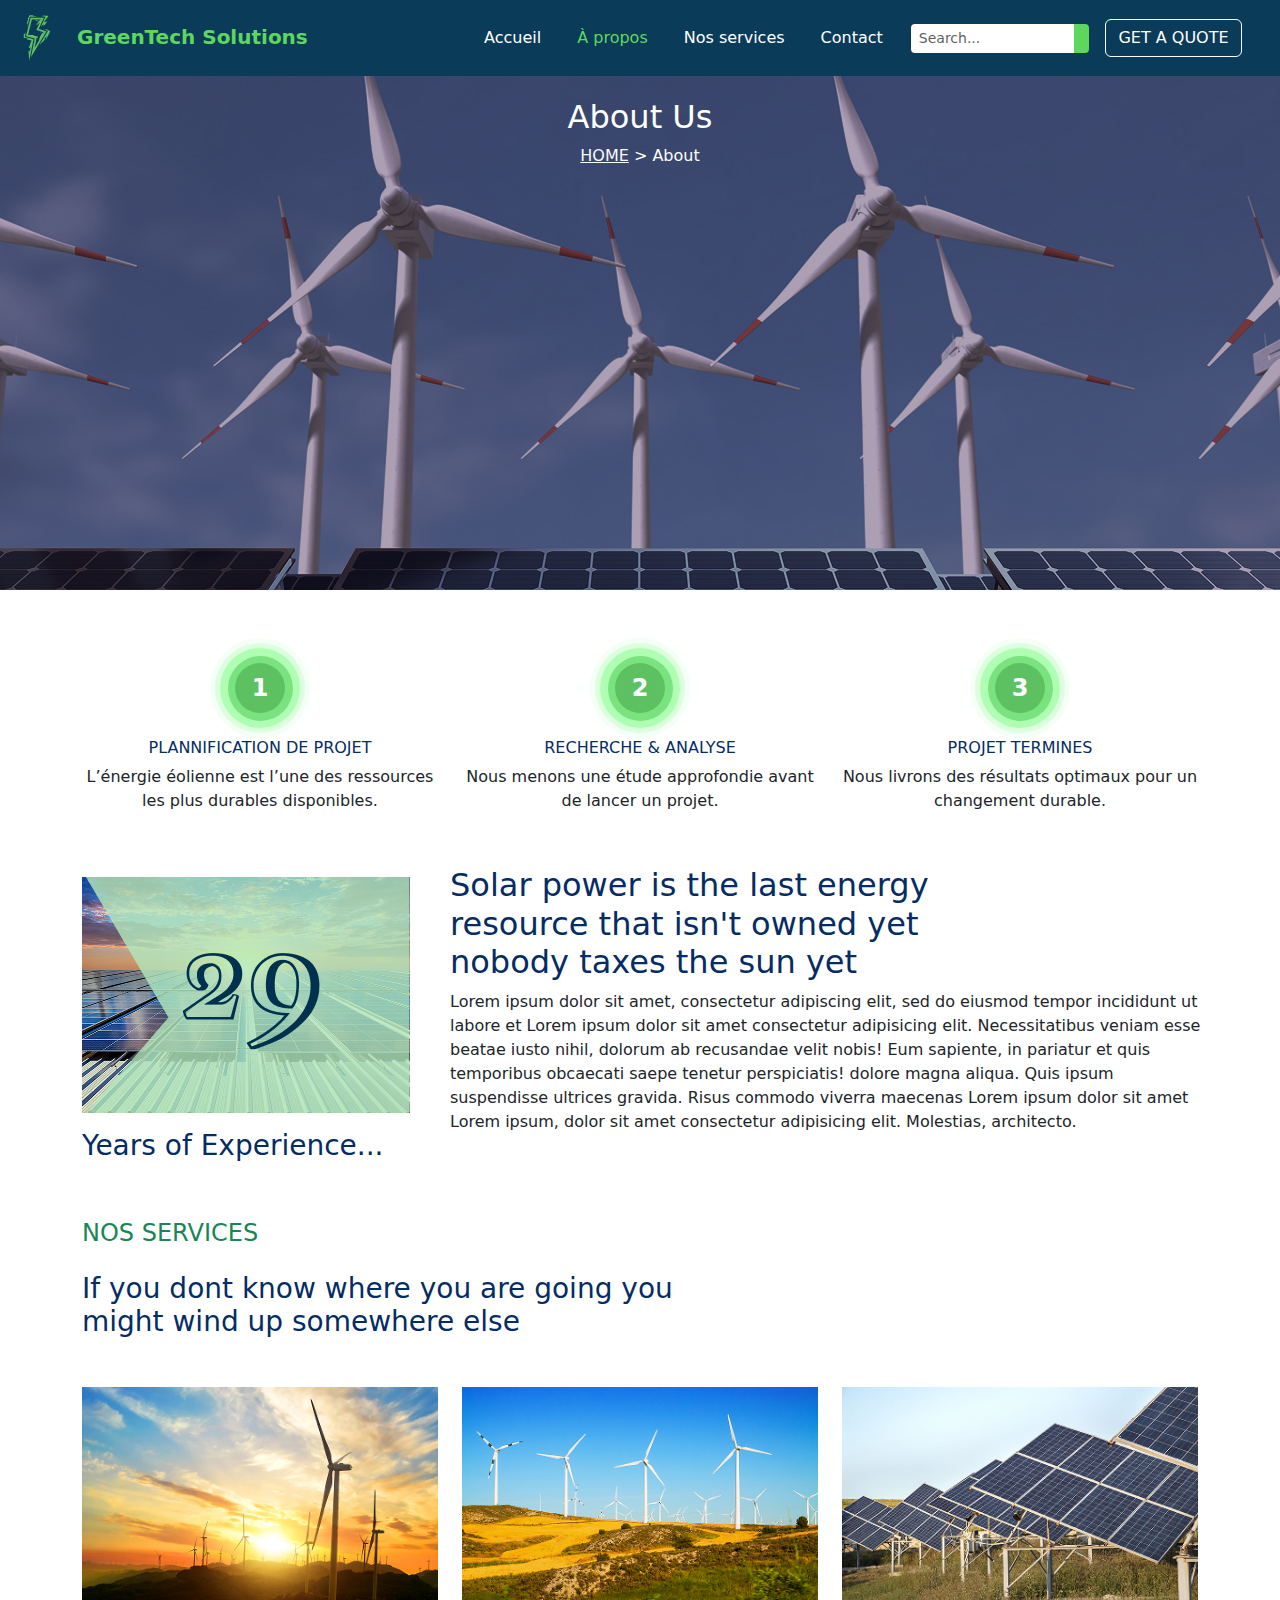
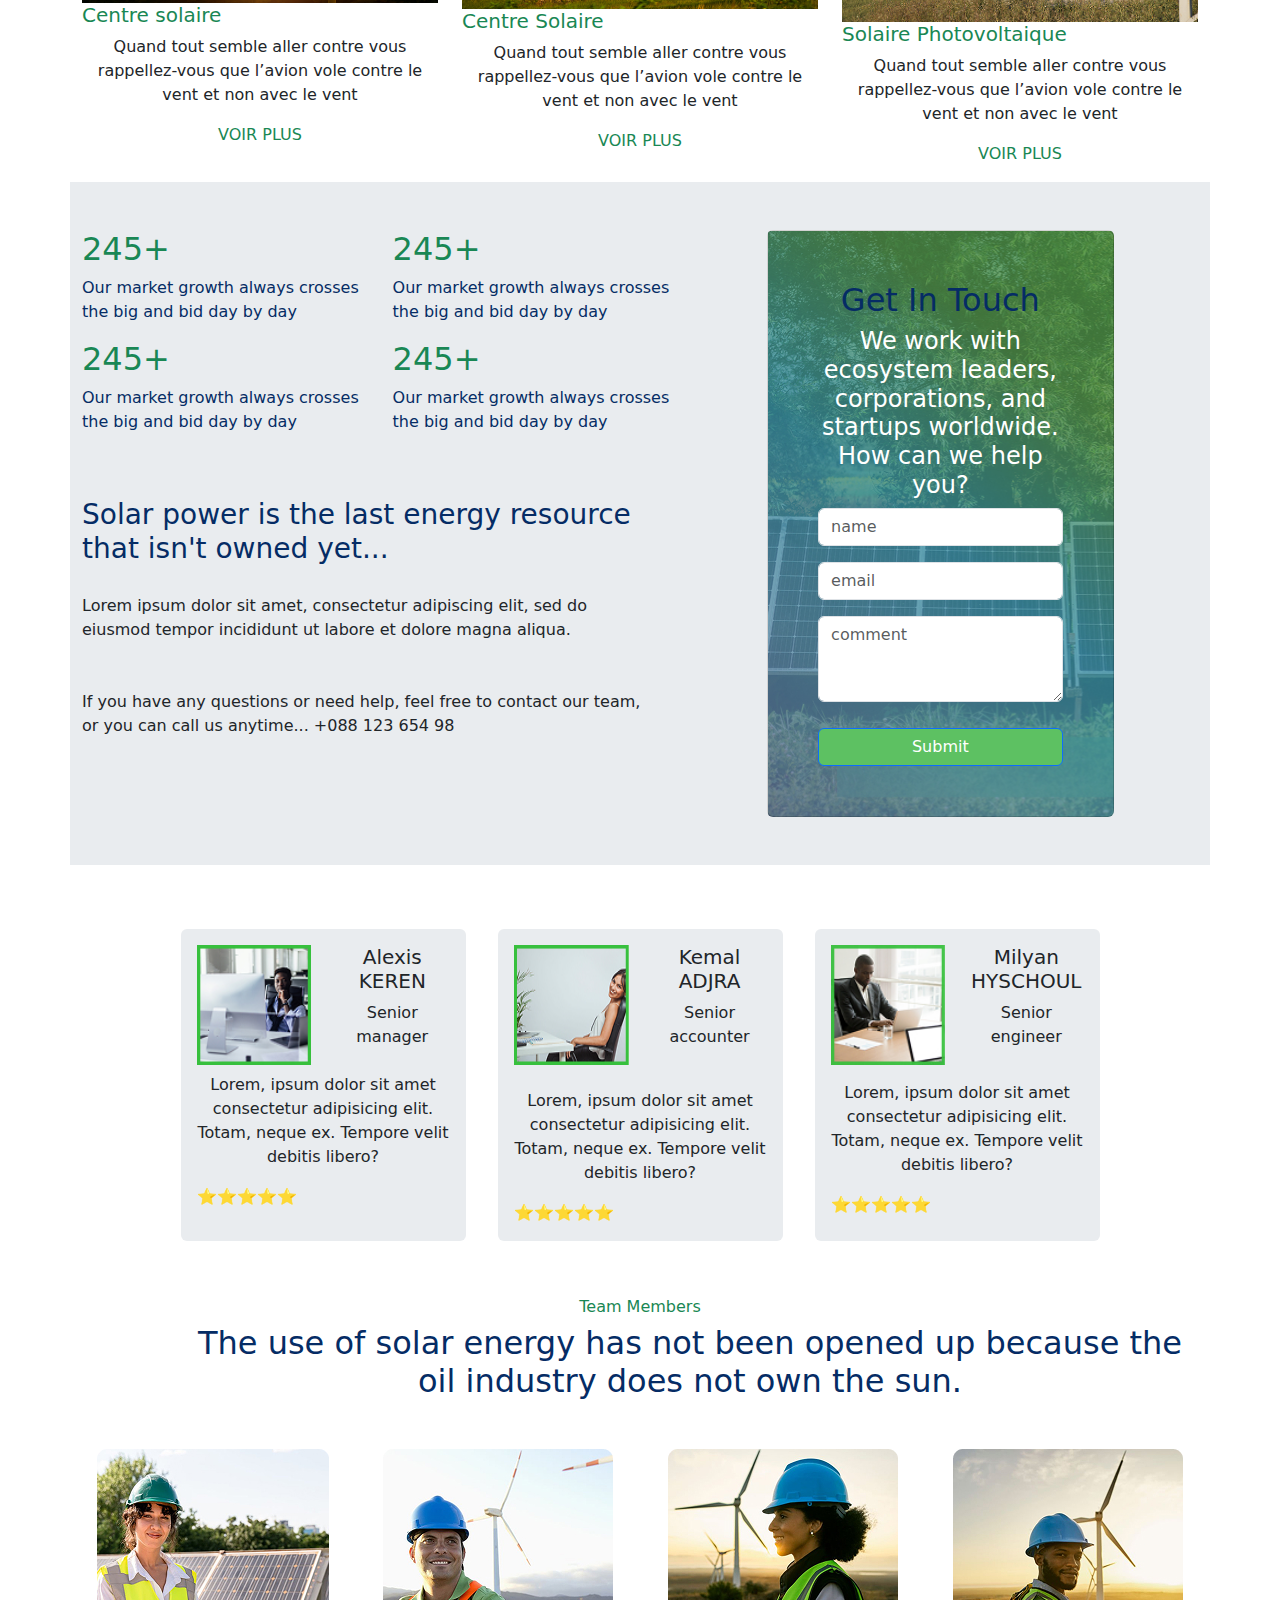
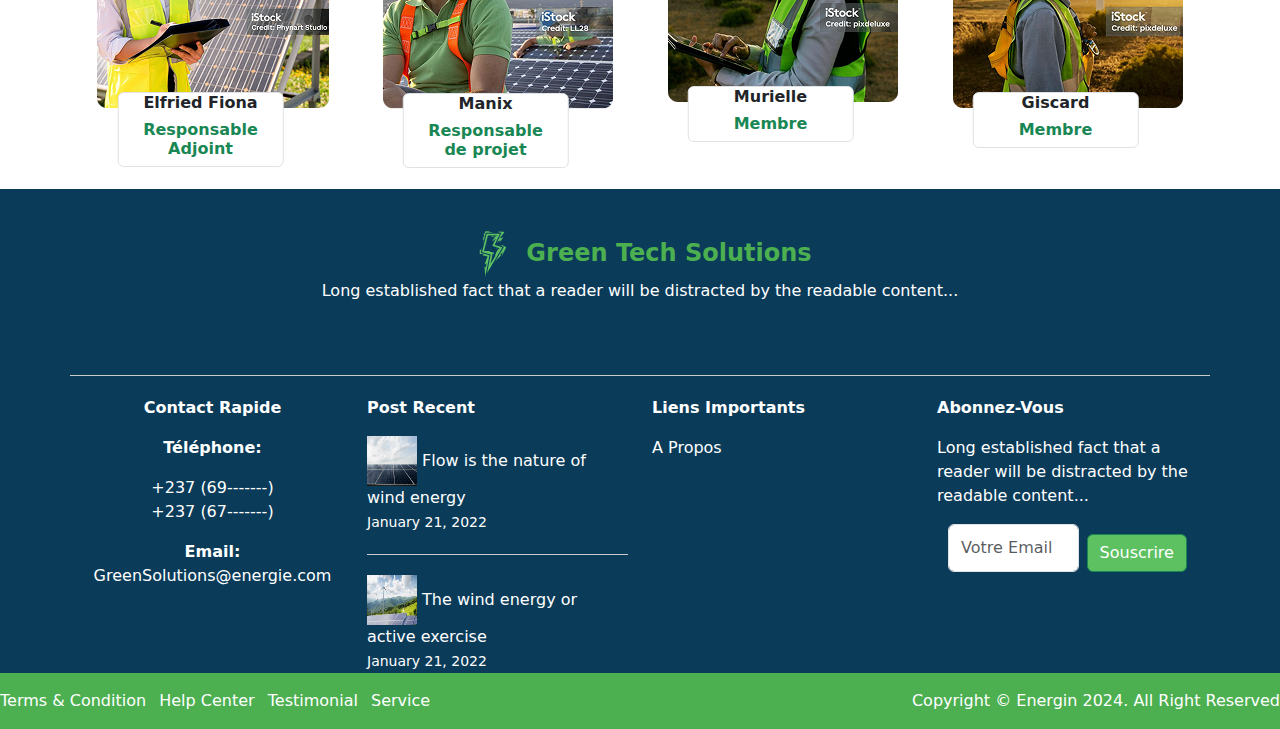
<file: about.html>
<!doctype html>
<html lang="en">
  <head>
    <meta charset="utf-8">
    <meta name="viewport" content="width=device-width, initial-scale=1">
    <title>About Page</title>
    <link href="https://cdn.jsdelivr.net/npm/bootstrap@5.3.3/dist/css/bootstrap.min.css" rel="stylesheet" integrity="sha384-QWTKZyjpPEjISv5WaRU9OFeRpok6YctnYmDr5pNlyT2bRjXh0JMhjY6hW+ALEwIH" crossorigin="anonymous">
    <link rel="stylesheet" href="CSS/about.css" class="css">
  </head>
  <body>

    <!-- Navbar -->
    <nav class="navbar navbar-expand-lg fixed-top">
        <div class="container-fluid">
            <a class="navbar-brand" href="index.html">
                <img src="assets/images/logo.png" alt="logo" class="me-2">
                <span>GreenTech Solutions</span>
            </a>
            <button class="navbar-toggler" type="button" data-bs-toggle="collapse" data-bs-target="#navbarNav" aria-controls="navbarNav" aria-expanded="false" aria-label="Toggle navigation">
                <span class="navbar-toggler-icon"></span>
            </button>
            <div class="collapse navbar-collapse" id="navbarNav" >
                <ul class="navbar-nav ms-auto">
                    <li class="nav-item">
                        <a class="nav-link" href="index.html">Accueil</a>
                    </li>
                    <li class="nav-item">
                        <a class="nav-link active" href="about.html">À propos</a>
                    </li>
                    <li class="nav-item">
                        <a class="nav-link" href="services.html">Nos services</a>
                    </li>
                    <li class="nav-item">
                        <a class="nav-link" href="contact.html">Contact</a>
                    </li>
                </ul>
                <div class="d-flex align-items-center">
                    <!-- Search Input with Icon -->
                    <div class="input-group input-group-sm w-50">
                        <input type="search" class="form-control search-input" placeholder="Search..." aria-label="Search">
                        <span class="input-group-text">
                        <i class="bi bi-search"></i>
                        </span>
                    </div>
                    <button class="btn btn-outline-light ms-3 btn-quote">GET A QUOTE</button>
                </div>
            </div>
        </div>
  </nav>
  
 <!-- Premiere image -->
    <section class="hero">
                <!-- <img class="img-fluid w-100" src="assets/images/solar-panels-wind-turbines-green-energy-concept 1.jpg" alt="" style="position: absolute; top: 0; left: 0; z-index: -1;" alt="Background"> -->
                <div class="hero text-white text-center py-5 text-wrap" class="text-design-1">
                    <h2>About Us</h2>
                    <p>
                        <a class="text-light" href="index.html">HOME</a> > About
                    </p>
                </div>
    </section>

            <!-- Nos Étapes de Travail -->
    <div class="container text-center mt-5">
        <div class="row mt-4">
            <div class="col-md-4">
                <div class="circle circle-5">
                <div class="circle circle-4">
                <div class="circle circle-3">
                <div class="circle circle-2">
                <div class="circle circle-1">1
                </div>
                </div>
            </div>
            </div>
            </div>
                <h5 class="h6 text-primary-emphasis">PLANNIFICATION DE PROJET</h5>
                <p>L’énergie éolienne est l’une des ressources les plus durables disponibles.</p>
            </div>
            <div class="col-md-4">
                <div class="circle circle-5">
                    <div class="circle circle-4">
                    <div class="circle circle-3">
                    <div class="circle circle-2">
                    <div class="circle circle-1">2
                    </div>
                    </div>
                </div>
                </div>
                </div>
                <h5 class="h6 text-primary-emphasis">RECHERCHE & ANALYSE</h5>
                <p>Nous menons une étude approfondie avant de lancer un projet.</p>
            </div>
            <div class="col-md-4">
                <div class="circle circle-5">
                    <div class="circle circle-4">
                    <div class="circle circle-3">
                    <div class="circle circle-2">
                    <div class="circle circle-1">3
                    </div>
                    </div>
                </div>
                </div>
                </div>
                <h5 class="h6 text-primary-emphasis">PROJET TERMINES</h5>
                <p>Nous livrons des résultats optimaux pour un changement durable.</p>
            </div>
        </div>
    </div>

<!-- Section pour afficher le nombre d'années et le texte associé -->
<div class="container mt-5">
    <div class="row align-items-center">
        <!-- Colonne gauche avec le grand nombre 29 -->
        <div class="col-md-4">
            <div ><img src="assets/images/Group 38.jpg" alt="nombre 29"></div>
            <div class="experience-subtitle text-primary-emphasis h3 mt-3">Years of Experience...</div>
        </div>

        <!-- Colonne droite avec le texte explicatif -->
        <div class="col-md-8" >
            <div class="experience-text col">
                <h2 class="text-primary-emphasis row ">Solar power is the last energy resource that isn't owned yet nobody taxes the sun yet</h2>
                <p class="row">Lorem ipsum dolor sit amet, consectetur adipiscing elit, sed do eiusmod tempor incididunt ut labore et Lorem ipsum dolor sit amet consectetur adipisicing elit. Necessitatibus veniam esse beatae iusto nihil, dolorum ab recusandae velit nobis! Eum sapiente, in pariatur et quis temporibus obcaecati saepe tenetur perspiciatis! dolore magna aliqua. Quis ipsum suspendisse ultrices gravida. Risus commodo viverra maecenas Lorem ipsum dolor sit amet Lorem ipsum, dolor sit amet consectetur adipisicing elit. Molestias, architecto.</p>
            </div>
        </div>
    </div>
</div>

<!-- Nos services -->

<section class="container text-center mt-5">
    <h3 class="h4 text-start text-success" >NOS SERVICES</h3> 
    <h3 class="text-primary-emphasis text-start">If you dont know where you are going you might wind up somewhere else </h3>
    <div class="row mt-5 gap--1">
        <div class="col-md-4 float-image-start">
            <img src="assets/images/sunny-landscape-with-windmills 1.jpg" alt="" class="img-fluid">
            <h5 class="text-success text-start">Centre solaire</h5>
            <p>Quand tout semble aller contre vous rappellez-vous que l’avion vole contre le vent et non avec le vent</p>
            <p class="text-success">VOIR PLUS</p>
        </div>
        <div class="col-md-4 float-image-center">
            <img src="assets/images/wind-farm-farmland 1.jpg" alt="" class="img-fluid">
            <h5 class="text-success text-start">Centre Solaire</h5>
            <p>Quand tout semble aller contre vous rappellez-vous que l’avion vole contre le vent et non avec le vent</p>
            <p class="text-success">VOIR PLUS</p>
        </div>
        <div class="col-md-4 float-image-end">
            <img src="assets/images/photovoltaics-solar-power-station-energy-from-natural 1.jpg" alt="" class="img-fluid">
            <h5 class="text-success text-start">Solaire Photovoltaique</h5>
            <p>Quand tout semble aller contre vous rappellez-vous que l’avion vole contre le vent et non avec le vent</p>
            <p class="text-success">VOIR PLUS</p>
        </div>
    </div>
 </section>


<!-- Section des avis -->

<section class="container avis">
    <div class="row bg-body-secondary">
        <div class="col  box mt-5">
            <div class="row">
                <div class="col">
                    <div class="box1">
                        <h2 class="text-success">245+</h2>
                        <p class="text-primary-emphasis">Our market growth always crosses the big and bid day by day</p>
                    </div>
                    <div class="box2">
                        <h2 class="text-success">245+</h2>
                        <p class="text-primary-emphasis">Our market growth always crosses the big and bid day by day</p>
                    </div>
                </div>
                <div class="col">
                    <div class="box3">
                        <h2 class="text-success">245+</h2>
                        <p class="text-primary-emphasis">Our market growth always crosses the big and bid day by day</p>
                    </div>
                    <div class="box4">
                        <h2 class="text-success">245+</h2>
                        <p class="text-primary-emphasis">Our market growth always crosses the big and bid day by day</p>
                    </div>
                </div>
            <div class="row mt-5"> 
                <h3 class="text-primary-emphasis">Solar power is the last energy resource that isn't owned yet...</h3>
                <p>Lorem ipsum dolor sit amet, consectetur adipiscing elit, sed do eiusmod tempor incididunt ut labore et dolore magna aliqua. <br> <br> <br> If you have any questions or need help, feel free to contact our team, or you can call us anytime... +088 123 654 98</p>
            </div>
            </div>
        </div>

        <!-- Deuxième colonne avec la carte responsive contenant un formulaire -->
        <div class="col  mt-5 mb-5">
            <div class="card" >
                <div class="overlay">
                    <!-- <img class="bg-image" src="assets/images/Group 21.jpg" alt=""> -->
                    <h2 class="text-center text-primary-emphasis">Get In Touch</h2>
                    <h4 class="text-center text-white">We work with ecosystem leaders, corporations, and startups worldwide. How can we help you?</h4>
                    <form action="">
                        <div class="mb-3">
                            <input type="text" class="form-control" placeholder="name">
                        </div>
                        <div class="mb-3">
                            <input type="email" class="form-control" placeholder="email">
                        </div>
                        <div class="mb-3">
                            <textarea class="form-control" rows="3" placeholder="comment"></textarea>
                        </div>
                        <button type="submit" class="btn btn-primary w-100">Submit</button>
                    </form>
                </div>
            </div>
        </div>        
    </div>
</section>

<!-- Section des cartes -->

<section>
    <div class="container text-center mt-5">
        <h2 class="mb-4"></h2>
        <div class="row justify-content-center">
            <!-- Carte 1 -->
            <div class="col-md-3 m-3 rounded p-3 mb-2 bg-body-secondary">
                <div class="team-card">
                    <div class="row">
                        <img class="col" src="assets/images/attractive-hardworking-young-afro-american-office-worker-sitting-desk-front-open-laptop-pc-making-notes 1.jpg" alt="Alexis KEREN">
                        <div class="col">
                            <h5 class="">Alexis KEREN</h5>
                            <p>Senior manager</p>
                        </div>
                    </div>
                    <div class="mt-2">
                        <p>Lorem, ipsum dolor sit amet consectetur adipisicing elit. Totam, neque ex. Tempore velit debitis libero?</p>
                    </div>
                    <div class="stars text-start">⭐⭐⭐⭐⭐</div>
                </div>
            </div>
            <!-- Carte 2 -->
            <div class="col-md-3 m-3 rounded p-3 mb-2 bg-body-secondary">
                <div class="team-card">
                   <div class="row">
                        <img class="col" src="assets/images/businesswoman-relaxing-smiling 1.jpg" alt="Kemal ADJRA">
                        <div class="col">
                            <h5>Kemal ADJRA</h5>
                            <p>Senior accounter</p>
                        </div>
                   </div>
                   <div class="mt-4">
                    <p>Lorem, ipsum dolor sit amet consectetur adipisicing elit. Totam, neque ex. Tempore velit debitis libero?</p>
                </div>
                    <div class="stars text-start">⭐⭐⭐⭐⭐</div>
                </div>
            </div>
            <!-- Carte 3 -->
            <div class="col-md-3 m-3 rounded p-3 mb-2 bg-body-secondary">
                <div class="team-card">
                    <div class="row">
                        <img class="col" src="assets/images/serious-african-businessman-working-laptop-sitting-conference-table 1.jpg" alt="Milyan HYSCHOUL">
                        <div class="col">
                            <h5 class="text-inline">Milyan HYSCHOUL</h5>
                            <p>Senior engineer</p>
                        </div>
                    </div>
                    <div class="mt-3">
                        <p>Lorem, ipsum dolor sit amet consectetur adipisicing elit. Totam, neque ex. Tempore velit debitis libero?</p>
                    </div>
                    <div class="stars text-start">⭐⭐⭐⭐⭐</div>
                </div>
            </div>
        </div>
    </div>
</section>


<!-- tEAM Members -->
<section class="container text-center mt-5">
    <h2 class="h6 text-success">Team Members</h2> 
    <h1 class="text-primary-emphasis h2">The use of solar energy has not been opened up because the oil industry does not own the sun.</h1>
    <div class="row mt-5">
        <div class="col-md-3 position-relative">
            <img src="assets/images/istockphoto-1328903775-1024x1024 1.jpg" alt="">
            <div class="name-overlay row border bg-white rounded">
                <h6 class="col">Elfried Fiona</h6>
                <h6 class="col text-success">Responsable Adjoint</h6>
            </div>
        </div>
        <div class="col-md-3 position-relative">
            <img src="assets/images/istockphoto-184394011-1024x1024 1.jpg" alt="">
            <div class="name-overlay row border bg-white rounded">
                <h6 class="col text-center">Manix</h6>
                <h6 class="col text-success">Responsable de projet</h6>
            </div>
        </div>
        <div class="col-md-3 position-relative">
            <img src="assets/images/istockphoto-1463616260-1024x1024 1.jpg" alt="">
            <div class="name-overlay row border bg-white rounded">
                <h6 class="col">Murielle</h6>
                <h6 class="col text-success">Membre</h6>
            </div>
        </div>
        <div class="col-md-3 position-relative">
            <img src="assets/images/istockphoto-1463616230-1024x1024 1.jpg" alt="">
            <div class="name-overlay row border bg-white rounded">
                <h6 class="col">Giscard</h6>
                <h6 class="col text-success">Membre</h6>
            </div>
        </div>
    </div>
</section>

<!-- Pied de page -->   
 
<footer class="footer">
    <div class="container">

        <!-- Company Logo and Description -->
        <div class="text-center">
            <div class="footer-logo"><img src="assets/images/logo.png" alt="logo" class="me-2">Green Tech Solutions</div>
            <p>Long established fact that a reader will be distracted by the readable content...</p>
            <div class="social-icons">
                <a href="#"><i class="bi bi-twitter"></i></a>
                <a href="#"><i class="bi bi-facebook"></i></a>
                <a href="#"><i class="bi bi-instagram"></i></a>
                <a href="#"><i class="bi bi-skype"></i></a>
            </div>
        </div>
        <div class="row">
            <div class="divider"></div>
            <!-- Contact Section -->
            <div class="col-md-3 text-center">
                <p><strong>Contact Rapide</strong></p>
                <p><strong>Téléphone:</strong></p>
                <p>+237 (69-------)<br>+237 (67-------)</p>
                <p><strong>Email:</strong><br>
                    <a href="mailto:GreenSolutions@energie.com">GreenSolutions@energie.com</a>
                </p>
            </div>

            <!-- Recent Posts and Links -->
            <div class="col-md-3">
                <p><strong>Post Recent</strong></p>
                <img src="assets/images/footer1.jpg " alt="Post 1" width=50px height=50px>
                <a href="#">Flow is the nature of wind energy</a><br>
                <small>January 21, 2022</small><br>
                <div class="divider"></div>
                <img src="assets/images/footer2.jpeg" alt="Post 2" width=50px height=50px>
                <a href="#">The wind energy or active exercise</a><br>
                <small>January 21, 2022</small><br>


            </div>
            <div class="col-md-3">
                <p><strong>Liens Importants</strong></p>
                <a href="#">A Propos</a>
            </div>
            <div class="col-md-3">
                <p><strong>Abonnez-Vous</strong></p>
                <p>Long established fact that a reader will be distracted by the readable content...</p>
                <form class="d-flex justify-content-center">
                    <input type="email" class="form-control w-50" placeholder="Votre Email">
                    <button class="btn btn-success ms-2">Souscrire</button>
            </div>
        </div>
    </div>
    <!-- Footer Bottom -->
    <div class=" text-white py-3 footer-bottom">
        <div class="row">
            <div class="col-md-6">
                <ul class="list-inline mb-0">
                    <li class="list-inline-item">
                        <a href="#" class="text-white text-decoration-none">Terms & Condition</a>
                    </li>
                    <li class="list-inline-item">
                        <a href="#" class="text-white text-decoration-none">Help Center</a>
                    </li>
                    <li class="list-inline-item">
                        <a href="#" class="text-white text-decoration-none">Testimonial</a>
                    </li>
                    <li class="list-inline-item">
                        <a href="#" class="text-white text-decoration-none">Service</a>
                    </li>
                </ul>
            </div>
            <div class="col-md-6 text-md-end">
                <p class="mb-0">Copyright &copy; Energin 2024. All Right Reserved</p>
            </div>
        </div>
    </div>
</footer>                                
        <script src="https://cdn.jsdelivr.net/npm/bootstrap@5.3.3/dist/js/bootstrap.bundle.min.js" integrity="sha384-YvpcrYf0tY3lHB60NNkmXc5s9fDVZLESaAA55NDzOxhy9GkcIdslK1eN7N6jIeHz" crossorigin="anonymous"></script>                        
    </body>
</html>
</file>
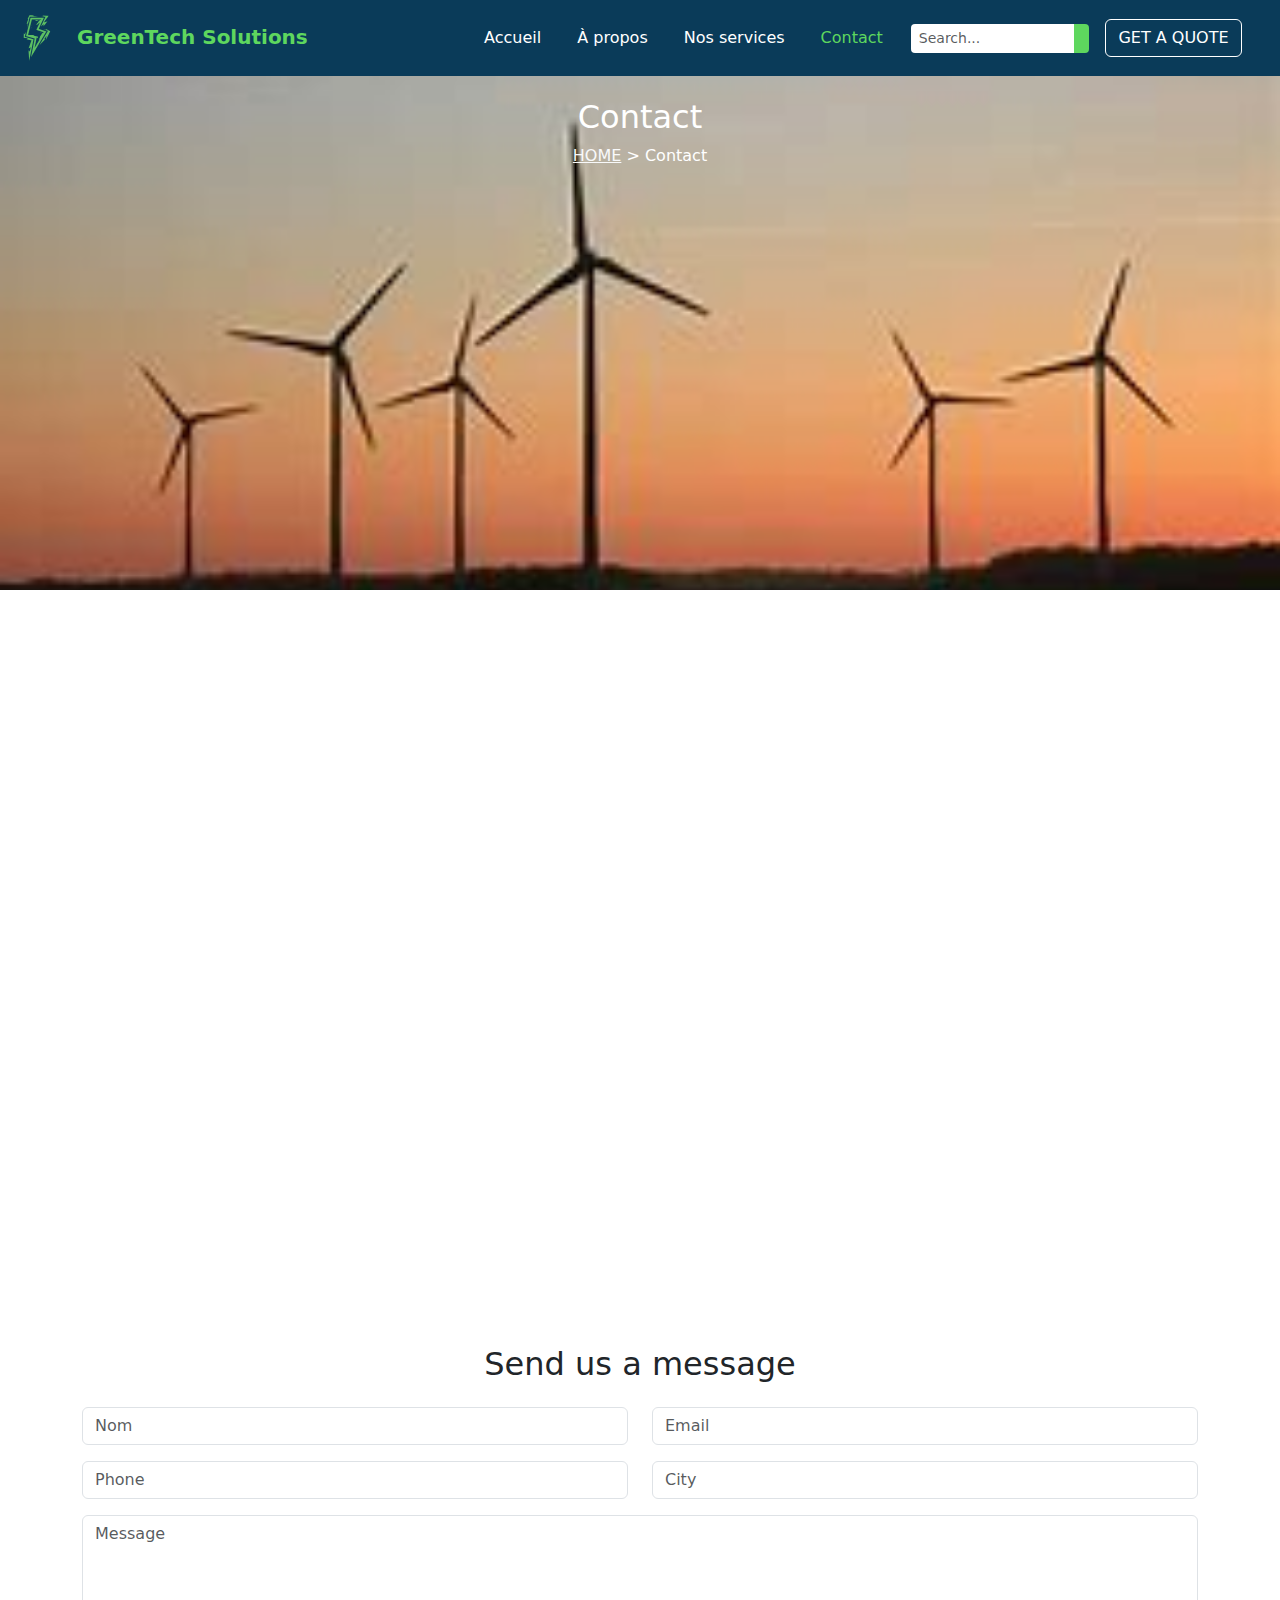
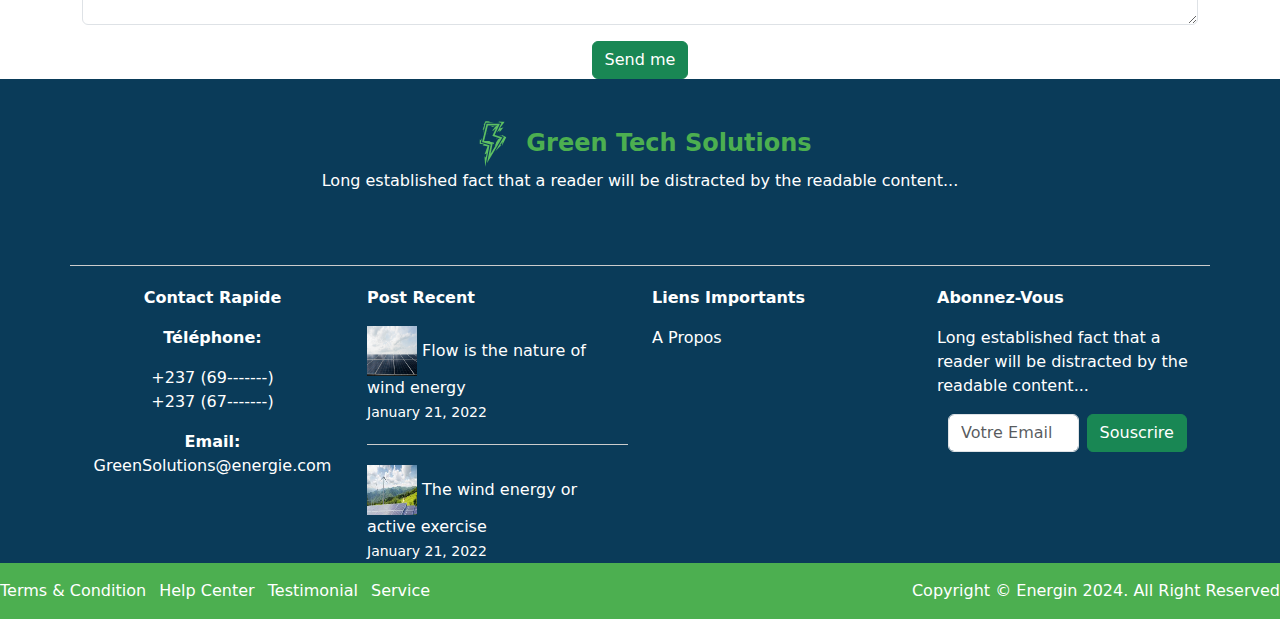
<file: contact.html>
<!DOCTYPE html>
<html lang="en">
<head>
    <meta charset="UTF-8">
    <meta name="viewport" content="width=device-width, initial-scale=1.0">
    <title>contact</title>
    
    <link href="https://cdn.jsdelivr.net/npm/bootstrap@5.3.3/dist/css/bootstrap.min.css" rel="stylesheet" integrity="sha384-QWTKZyjpPEjISv5WaRU9OFeRpok6YctnYmDr5pNlyT2bRjXh0JMhjY6hW+ALEwIH" crossorigin="anonymous">
    <link rel="stylesheet" href="/CSS/contact.css">
</head>
<body>
    <!-- Navbar -->
<nav class="navbar navbar-expand-lg fixed-top">
    <div class="container-fluid">
      <a class="navbar-brand" href="index.html">
        <img src="/assets/images/logo.png" alt="logo" class="me-2">
        <span>GreenTech Solutions</span>
      </a>
      <button class="navbar-toggler" type="button" data-bs-toggle="collapse" data-bs-target="#navbarNav" aria-controls="navbarNav" aria-expanded="false" aria-label="Toggle navigation">
        <span class="navbar-toggler-icon"></span>
      </button>
      <div class="collapse navbar-collapse" id="navbarNav" >
        <ul class="navbar-nav ms-auto">
          <li class="nav-item">
            <a class="nav-link " href="index.html">Accueil</a>
          </li>
          <li class="nav-item">
            <a class="nav-link" href="about.html">À propos</a>
          </li>
          <li class="nav-item">
            <a class="nav-link" href="services.html">Nos services</a>
          </li>
          <li class="nav-item">
            <a class="nav-link active" href="contact.html">Contact</a>
          </li>
        </ul>
        <div class="d-flex align-items-center">
          <!-- Search Input with Icon -->
          <div class="input-group input-group-sm w-50">
            <input type="search" class="form-control search-input" placeholder="Search..." aria-label="Search">
            <span class="input-group-text">
              <i class="bi bi-search"></i>
            </span>
          </div>
          <button class="btn btn-outline-light ms-3 btn-quote">GET A QUOTE</button>
        </div>
      </div>
    </div>
  </nav>

   <!-- <main> -->
        <!-- <section class="container"> -->
                <!-- Premiere image -->
                <section class="hero">
                    <!-- <img class="img-fluid w-100" src="assets/images/solar-panels-wind-turbines-green-energy-concept 1.jpg" alt="" style="position: absolute; top: 0; left: 0; z-index: -1;" alt="Background"> -->
                    <div class="hero text-white text-center py-5 text-wrap" class="text-design-1">
                        <h2>Contact</h2>
                        <p>
                            <a class="text-light" href="index.html">HOME</a> > Contact
                        </p>
                    </div>
                </section>
    
   <!-- Conteneur plein écran -->
  <div class="container-fluid ">
    <!-- Carte pleine largeur -->
   <!-- Carte pleine largeur centrée sur le Cameroun -->
   <div class="ratio ratio-16x9 map-container">
    <iframe 
      src="https://www.google.com/maps/embed?pb=!1m18!1m12!1m3!1d6395951.799711496!2d8.047482030068865!3d7.369722174591398!2m3!1f0!2f0!3f0!3m2!1i1024!2i768!4f13.1!3m3!1m2!1s0x108bcdf71a2b2e19%3A0x54f3ab69142f2da5!2sCameroon!5e0!3m2!1sen!2sfr!4v1619877842155!5m2!1sen!2sfr" 
      width="100%" 
      height="100%" 
      style="border:0;" 
      allowfullscreen="" 
      loading="lazy">
    </iframe>
  </div>
</div>
  </div>

  <div class="container mt-5">
    <h2 class="text-center mb-4">Send us a message</h2>
    <form>
        <div class="row">
            <div class="col-md-6 mb-3">
                
                <input type="text" class="form-control" id="name" placeholder="Nom">
            </div>
            <div class="col-md-6 mb-3">
               
                <input type="email" class="form-control" id="email" placeholder="Email">
            </div>
        </div>
        <div class="row">
            <div class="col-md-6 mb-3">
                
                <input type="tel" class="form-control" id="phone" placeholder="Phone">
            </div>
            <div class="col-md-6 mb-3">
               
                <input type="text" class="form-control" id="city" placeholder="City">
            </div>
        </div>
        <div class="mb-3">
            <textarea class="form-control" id="message" rows="4" placeholder="Message"></textarea>
        </div>
        <div class="text-center">
            <button type="submit" class="btn btn-success">Send me</button>
        </div>
    </form>
</div>

    <!-- Footer -->
 <footer class="footer">
  <div class="container">

      <!-- Company Logo and Description -->
      <div class="text-center">
          <div class="footer-logo"><img src="/assets/images/logo.png" alt="logo" class="me-2">Green Tech Solutions</div>
          <p>Long established fact that a reader will be distracted by the readable content...</p>
          <div class="social-icons">
              <a href="#"><i class="bi bi-twitter"></i></a>
              <a href="#"><i class="bi bi-facebook"></i></a>
              <a href="#"><i class="bi bi-instagram"></i></a>
              <a href="#"><i class="bi bi-skype"></i></a>
          </div>
      </div>
      <div class="row">
          <div class="divider"></div>
          <!-- Contact Section -->
          <div class="col-md-3 text-center">
              <p><strong>Contact Rapide</strong></p>
              <p><strong>Téléphone:</strong></p>
              <p>+237 (69-------)<br>+237 (67-------)</p>
              <p><strong>Email:</strong><br>
                  <a href="mailto:GreenSolutions@energie.com">GreenSolutions@energie.com</a>
              </p>
          </div>

          <!-- Recent Posts and Links -->
          <div class="col-md-3">
              <p><strong>Post Recent</strong></p>
              <img src="/assets/images/footer1.jpg" alt="Post 1" width=50px height=50px>
              <a href="#">Flow is the nature of wind energy</a><br>
              <small>January 21, 2022</small><br>
              <div class="divider"></div>
              <img src="/assets/images/footer2.jpeg" alt="Post 2" width=50px height=50px>
              <a href="#">The wind energy or active exercise</a><br>
              <small>January 21, 2022</small><br>


          </div>
          <div class="col-md-3">
              <p><strong>Liens Importants</strong></p>
              <a href="#">A Propos</a>
          </div>
          <div class="col-md-3">
              <p><strong>Abonnez-Vous</strong></p>
              <p>Long established fact that a reader will be distracted by the readable content...</p>
              <form class="d-flex justify-content-center">
                  <input type="email" class="form-control w-50" placeholder="Votre Email">
                  <button class="btn btn-success ms-2">Souscrire</button>
          </div>
      </div>
  </div>
  <!-- Footer Bottom -->
  <div class=" text-white py-3 footer-bottom">
      <div class="row">
          <div class="col-md-6">
              <ul class="list-inline mb-0">
                  <li class="list-inline-item">
                      <a href="#" class="text-white text-decoration-none">Terms & Condition</a>
                  </li>
                  <li class="list-inline-item">
                      <a href="#" class="text-white text-decoration-none">Help Center</a>
                  </li>
                  <li class="list-inline-item">
                      <a href="#" class="text-white text-decoration-none">Testimonial</a>
                  </li>
                  <li class="list-inline-item">
                      <a href="#" class="text-white text-decoration-none">Service</a>
                  </li>
              </ul>
          </div>
          <div class="col-md-6 text-md-end">
              <p class="mb-0">Copyright &copy; Energin 2024. All Right Reserved</p>
          </div>
      </div>
  </div>
</footer>
  
  <script src="https://cdn.jsdelivr.net/npm/bootstrap@5.3.3/dist/js/bootstrap.bundle.min.js" integrity="sha384-YvpcrYf0tY3lHB60NNkmXc5s9fDVZLESaAA55NDzOxhy9GkcIdslK1eN7N6jIeHz" crossorigin="anonymous"></script>
</body>

</html>
</file>
<file: CSS/about.css>
/* NAVBAR */
.navbar {
    background-color: #0a3b59; /* Bleu foncé */
}
.navbar-brand {
    font-weight: bold;
}
.navbar-brand span {
    color: #5ed75e;
}
.navbar-brand span #white{
    color: white;
}
.navbar-nav .nav-link {
    color: white;
    margin-right: 20px;
}
.navbar-nav .nav-link.active, .navbar-nav .nav-link:hover {
    color: #5ed75e; /* Vert */
}
.btn-quote {
    border: 1px solid white;
    color: white;
}
.btn-quote:hover {
    background-color: white;
    color: #0a3b59;
}
.input-group-text {
    background-color: #5ed75e;
    color: white;
    border: none;
}
.search-input {
    border: none;
    /* corps du devoir */
}
body {
    padding-top: 50px;
}

    /* image de fond */
.hero{
    width: 100%;
    height: 60vh;
    background-image: url('../assets/images/newsolar-panels-wind-turbines-green-energy-concept\ 2.jpg');
    background-repeat: no-repeat;
    background-size: cover;
    background-position: center;
    align-items: center;
}

    /* Nos Étapes de Travail */
.steps {
    text-align: center;
}

.circle {
    width: 60px;
    height: 60px;
    border-radius: 50%;
    display: flex;
    align-items: center;
    justify-content: center;
    font-size: 24px;
    font-weight: bold;
    color: white;
    margin: auto;
}

.circle-1 { 
    width: 50px;
    height: 50px;
    background-color: #5DC162; 
}
.circle-2 { 
    width: 65px;
    height: 65px;
    background-color: #7AE37F; }
.circle-3 { 
    width: 80px;
    height: 80px;
    background-color: #AFFFB3; }
.circle-4 { 
    width: 90px;
    height: 90px;
    background-color: #DDFFDF; }
.circle-5 { 
    width: 100px;
    height: 100px;
    background-color: #F4FFF5; 
}

    /* Annees d'experience  */

/* Style pour le sous-titre */
.experience-subtitle {
    /* font-size: 2rem;
    font-weight: bold ; */
    /* color: black; */
    /* margin-top: 20px; Ajuster le positionnement si nécessaire */
    /* display:grid ;
    float: inline-start;
    position: relative; */
}

/* Style pour le texte à droite */
.experience-text h2 {
    /* font-size: 2rem; */
    /* font-weight: bold; */
    /* color: #000; */
    margin-top: -1em;
    margin-right: 8em;
}
.container h3{
    margin-right: 17em ;
    margin-bottom: 1em;
}

.experience-text p {
    /* margin-right: 0;
    margin-top: 1em;
    font-size: 1rem;
    color: #6c757d; Texte gris pour la description */
}


/* section des avis */
/* .avis{
    background-color: rgb(214, 208, 208);
    padding: 70px 10px;
    margin: 20px 0;
}

.container-avis{
    display: flex;
    justify-content: space-around;
}

.box {
    display: grid;
    grid-template-columns: repeat(2, 2fr);
    width: 40%;
    row-gap: 1em;
    column-gap: 3em;
}

.box h2{
    color: #5DC162;
}

.box h3{
    color: rgb(29, 47, 75);
}

.box > :nth-child(5),
.box > :nth-child(6) { */
    /* grid-column: span 2; /* Cela les fait occuper toute la ligne */
/* } */ 

.box > :nth-child(5) {
    display: flex; /* Pour le 5ème enfant, on utilise flexbox */
}

.box > :nth-child(6) {
    display: block; /* Pour le 6ème enfant, on utilise block ou initial */
}


.card {
    /* background: linear-gradient(90deg,#5C6898,#5589A4,#398FA3,#50904A,#4B9342);
    background-size: cover;
    color: white; */
    background-image: url("../assets/images/Group\ 45.jpg");
    background-repeat: no-repeat;
    /* border-radius: 10px; */
    /* box-shadow: 0 4px 8px rgba(0, 0, 0, 0.2); */
    width: 70%;
    height: 100%;
    margin-left: 4em;
} 

.overlay {
    padding: 50px;
    border-radius: 10px;
    align-items: center;
}
form .btn {
    margin-top: 10px;
    background-color: #5DC162;
}

/* team members */
.heading {
    background: linear-gradient(90deg, #143515,#5DC162);
    -webkit-background-clip: text;
    -webkit-text-fill-color: transparent;
    font-size: 40px;
    font-weight: bold;
    position: relative; /* Nécessaire pour positionner la ligne */
    margin-top: 1.9em;
}

.position-relative {
    position: relative;
}

.name-overlay {
    margin-top: -1em;
    position: absolute;
    text-align: center;
    left: 50%;
    transform: translateX(-50%); /* Centrer le nom horizontalement */
    /* background-color: white; Fond blanc */
    /* padding: 10px 10px; Un peu d'espace autour du texte */
    /* border-radius: 5px; Coins arrondis */
    /* box-shadow: 0 2px 5px rgba(0, 0, 0, 0.3); Ombre pour l'effet */
}

.name-overlay h6 {
    font-weight: bold;
}
.container h1{
    margin-left: 100px;
    margin-left: 100px;
}

/* pied de page */


.footer {
        background-color: #0a3b59;
        color: white;
        padding: 40px 0 0 0;
        margin-top: 80px;
    }

/* .row{
      padding: 20px 0;
} */

.footer .footer-logo {
    font-size: 24px;
    font-weight: bold;
    color: #4CAF50;
}
.footer a {
    color: white;
    text-decoration: none;
}
.footer a:hover {
    text-decoration: underline;
}
.footer .social-icons a {
    font-size: 24px;
    margin-right: 15px;
}
.footer .divider {
    height: 1px;
    background-color: #ccc;
    margin: 20px 0;
}
.footer-bottom {
    background-color: #4CAF50;
    padding: 10px 0;
 
}
</file>
<file: CSS/contact.css>
.navbar {
    background-color: #0a3b59; /* Bleu foncé */
}
.navbar-brand {
    font-weight: bold;
}
.navbar-brand span {
    color: #5ed75e;
}
.navbar-brand span #white{
    color: white;
}
.navbar-nav .nav-link {
    color: white;
    margin-right: 20px;
}
.navbar-nav .nav-link.active, .navbar-nav .nav-link:hover {
    color: #5ed75e; /* Vert */
}
.btn-quote {
    border: 1px solid white;
    color: white;
}
.btn-quote:hover {
    background-color: white;
    color: #0a3b59;
}
.input-group-text {
    background-color: #5ed75e;
    color: white;
    border: none;
}
.search-input {
    border: none;
}
body {
    padding-top: 70px;
}

body {
    padding-top: 50px;
}

.hero{
    width: 100%;
    height: 60vh;
    background-image: url('../assets/images/OIP.jpeg');
    background-repeat: no-repeat;
    background-size: cover;
    background-position: center;
    align-items: center;
}

 .footer {
    background-color: #0a3b59;
    color: white;
    padding: 40px 0 0 0;
}
.footer .footer-logo {
    font-size: 24px;
    font-weight: bold;
    color: #4CAF50;
}
.footer a {
    color: white;
    text-decoration: none;
}
.footer a:hover {
    text-decoration: underline;
}
.footer .social-icons a {
    font-size: 24px;
    margin-right: 15px;
}
.footer .divider {
    height: 1px;
    background-color: #ccc;
    margin: 20px 0;
}
.footer-bottom {
    background-color: #4CAF50;
    padding: 20px 0;
 
}
</file>
